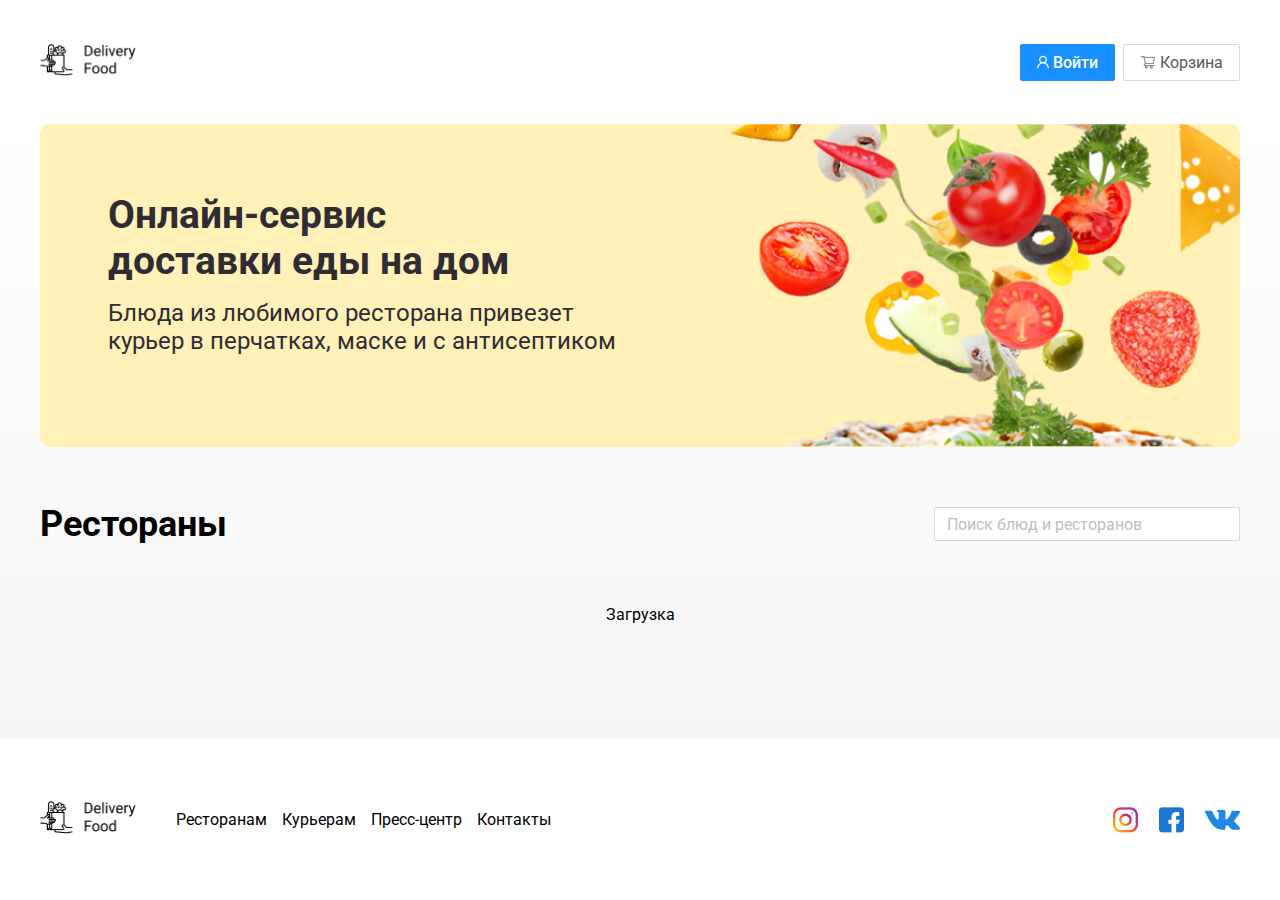
<file: index.html>
<!doctype html>
<html lang="ru">
<head>
  <meta charset="UTF-8">
  <meta
    name="viewport"
    content="width=device-width, user-scalable=no, initial-scale=1.0, maximum-scale=1.0, minimum-scale=1.0"
  >
  <meta
    http-equiv="X-UA-Compatible"
    content="ie=edge"
  >
  <link rel="preconnect" href="https://fonts.googleapis.com">
  <link rel="preconnect" href="https://fonts.gstatic.com" crossorigin>
  <link href="https://fonts.googleapis.com/css2?family=Roboto:ital,wght@0,100..900;1,100..900&display=swap" rel="stylesheet">
  <link
    rel="stylesheet"
    href="./css/style.css"
  >
  <script src="./script/index.js" defer></script>
  <title>Delivery Food</title>
</head>

<body>
<div class="page-wrapper">
  <header class="header">
    <div class="container">
      <div class="header-box">
        <a href="./index.html" class="header-logo logo">
          <img
            src="./images/logo.png"
            alt="logo"
          >
        </a>
        <div class="header-controls">
          <button class="btn btn-primary"
            type="button"
          >
            <svg xmlns="http://www.w3.org/2000/svg" width="12" height="14" viewBox="0 0 12 14" fill="none">
              <path d="M11.4143 10.9312C11.1196 10.2331 10.6919 9.59891 10.155 9.06406C9.61971 8.52767 8.98564 8.10001 8.28778 7.80469C8.28153 7.80156 8.27528 7.8 8.26903 7.79688C9.24247 7.09375 9.87528 5.94844 9.87528 4.65625C9.87528 2.51562 8.14091 0.78125 6.00028 0.78125C3.85966 0.78125 2.12528 2.51562 2.12528 4.65625C2.12528 5.94844 2.7581 7.09375 3.73153 7.79844C3.72528 7.80156 3.71903 7.80312 3.71278 7.80625C3.01278 8.10156 2.38466 8.525 1.8456 9.06563C1.3092 9.60089 0.88154 10.235 0.586221 10.9328C0.296099 11.616 0.13963 12.3485 0.125283 13.0906C0.124866 13.1073 0.127791 13.1239 0.133886 13.1394C0.139981 13.1549 0.149122 13.1691 0.160771 13.181C0.17242 13.193 0.186342 13.2025 0.201715 13.2089C0.217088 13.2154 0.233602 13.2188 0.250283 13.2188H1.18778C1.25653 13.2188 1.31122 13.1641 1.31278 13.0969C1.34403 11.8906 1.82841 10.7609 2.68466 9.90469C3.5706 9.01875 4.74716 8.53125 6.00028 8.53125C7.25341 8.53125 8.42997 9.01875 9.31591 9.90469C10.1722 10.7609 10.6565 11.8906 10.6878 13.0969C10.6893 13.1656 10.744 13.2188 10.8128 13.2188H11.7503C11.767 13.2188 11.7835 13.2154 11.7989 13.2089C11.8142 13.2025 11.8281 13.193 11.8398 13.181C11.8514 13.1691 11.8606 13.1549 11.8667 13.1394C11.8728 13.1239 11.8757 13.1073 11.8753 13.0906C11.8597 12.3437 11.705 11.6172 11.4143 10.9312V10.9312ZM6.00028 7.34375C5.2831 7.34375 4.6081 7.06406 4.10028 6.55625C3.59247 6.04844 3.31278 5.37344 3.31278 4.65625C3.31278 3.93906 3.59247 3.26406 4.10028 2.75625C4.6081 2.24844 5.2831 1.96875 6.00028 1.96875C6.71747 1.96875 7.39247 2.24844 7.90028 2.75625C8.4081 3.26406 8.68778 3.93906 8.68778 4.65625C8.68778 5.37344 8.4081 6.04844 7.90028 6.55625C7.39247 7.06406 6.71747 7.34375 6.00028 7.34375Z" fill="white"/>
            </svg>
            Войти

          </button>
          <button class="btn btn-outline" id="card-button"
            type="button"
          >
            <svg xmlns="http://www.w3.org/2000/svg" width="16" height="16" viewBox="0 0 16 16" fill="none">
              <path d="M14.4202 10.9672H5.11549L5.58268 10.0156L13.3452 10.0016C13.6077 10.0016 13.8327 9.81406 13.8796 9.55469L14.9546 3.5375C14.9827 3.37969 14.9405 3.21719 14.8374 3.09375C14.7864 3.033 14.7228 2.98407 14.6511 2.95034C14.5793 2.91661 14.501 2.8989 14.4217 2.89844L4.54674 2.86562L4.46237 2.46875C4.40924 2.21562 4.18112 2.03125 3.92174 2.03125H1.50768C1.36139 2.03125 1.2211 2.08936 1.11766 2.1928C1.01423 2.29624 0.956116 2.43653 0.956116 2.58281C0.956116 2.7291 1.01423 2.86939 1.11766 2.97283C1.2211 3.07626 1.36139 3.13438 1.50768 3.13438H3.47487L3.84362 4.8875L4.75143 9.28281L3.58268 11.1906C3.52198 11.2725 3.48543 11.3698 3.47714 11.4714C3.46886 11.573 3.48918 11.675 3.5358 11.7656C3.62955 11.9516 3.81862 12.0688 4.02799 12.0688H5.00924C4.80005 12.3466 4.68706 12.685 4.68737 13.0328C4.68737 13.9172 5.40612 14.6359 6.29049 14.6359C7.17487 14.6359 7.89362 13.9172 7.89362 13.0328C7.89362 12.6844 7.77799 12.3453 7.57174 12.0688H10.0889C9.87974 12.3466 9.76675 12.685 9.76705 13.0328C9.76705 13.9172 10.4858 14.6359 11.3702 14.6359C12.2546 14.6359 12.9733 13.9172 12.9733 13.0328C12.9733 12.6844 12.8577 12.3453 12.6514 12.0688H14.4217C14.7249 12.0688 14.9733 11.8219 14.9733 11.5172C14.9724 11.3711 14.9137 11.2312 14.8101 11.1282C14.7065 11.0251 14.5663 10.9673 14.4202 10.9672V10.9672ZM4.77643 3.95312L13.7733 3.98281L12.8921 8.91719L5.82487 8.92969L4.77643 3.95312ZM6.29049 13.5266C6.01862 13.5266 5.79674 13.3047 5.79674 13.0328C5.79674 12.7609 6.01862 12.5391 6.29049 12.5391C6.56237 12.5391 6.78424 12.7609 6.78424 13.0328C6.78424 13.1638 6.73222 13.2894 6.63962 13.3819C6.54703 13.4745 6.42144 13.5266 6.29049 13.5266V13.5266ZM11.3702 13.5266C11.0983 13.5266 10.8764 13.3047 10.8764 13.0328C10.8764 12.7609 11.0983 12.5391 11.3702 12.5391C11.6421 12.5391 11.8639 12.7609 11.8639 13.0328C11.8639 13.1638 11.8119 13.2894 11.7193 13.3819C11.6267 13.4745 11.5011 13.5266 11.3702 13.5266V13.5266Z" fill="#8C8C8C"/>
            </svg>
            Корзина
          </button>
        </div>
      </div>
    </div>
  </header>

  <main class="main">
  <section class="banner">
    <div class="container">
      <div class="banner-item">
        <h2 class="banner-item--title">
          Онлайн-сервис  <br/>доставки еды на дом
        </h2>
        <p class="banner-item--subtitle">Блюда из любимого ресторана привезет курьер в перчатках, маске и с антисептиком</p>
      </div>

    </div>
  </section>
  <section class="products">
    <div class="container">
      <div class="products-header">
        <h3 class="products-header--title">
          Рестораны
        </h3>
        <input
          class="products-header--search"
          type="text"
          placeholder="Поиск блюд и ресторанов"
        />
      </div>
      <div class="products-wrapper" id="rest-container">
        <a href="./goods.html" class="products-card">
          <div class="products-card__image">
            <img
              src="./images/rests/pizza-plus.jpg"
              alt="pizza plus"
            >
          </div>
          <div class="products-card__description">
            <div class="products-card__description-row">
              <h4 class="products-card__description--title">Пицца плюс</h4>
              <div class="products-card__description--badge">
                50 мин
              </div>
            </div>
            <div class="products-card__description-row">
              <div class="products-card__description-info">
                <div class="products-card__description-info--rating">
                  <img
                    src="./images/star.svg"
                    alt="star"
                  >
                  4.5
                </div>
                <div class="products-card__description-info--price"> От 900 ₽ </div>
                <div class="products-card__description-info--group"> Пицца </div>
              </div>
            </div>
            </div>
        </a>
        <a href="./goods.html" class="products-card">
          <div class="products-card__image">
            <img
              src="./images/rests/tanuki.jpg"
              alt="tanuki"
            >
          </div>
          <div class="products-card__description">
            <div class="products-card__description-row">
              <h4 class="products-card__description--title">Тануки </h4>
              <div class="products-card__description--badge">
                50 мин
              </div>
            </div>
            <div class="products-card__description-row">
              <div class="products-card__description-info">
                <div class="products-card__description-info--rating">
                  <img
                    src="./images/star.svg"
                    alt="star"
                  >
                  4.5
                </div>
                <div class="products-card__description-info--price"> От 900 ₽ </div>
                <div class="products-card__description-info--group"> Пицца </div>
              </div>
            </div>
          </div>
        </a>
        <a href="./goods.html" class="products-card">
          <div class="products-card__image">
            <img
              src="./images/rests/food-band.jpg"
              alt="FoodBand"
            >
          </div>
          <div class="products-card__description">
            <div class="products-card__description-row">
              <h4 class="products-card__description--title">FoodBand</h4>
              <div class="products-card__description--badge">
                50 мин
              </div>
            </div>
            <div class="products-card__description-row">
              <div class="products-card__description-info">
                <div class="products-card__description-info--rating">
                  <img
                    src="./images/star.svg"
                    alt="star"
                  >
                  4.5
                </div>
                <div class="products-card__description-info--price"> От 900 ₽ </div>
                <div class="products-card__description-info--group"> Пицца </div>
              </div>
            </div>
          </div>
        </a>
        <a href="./goods.html" class="products-card">
          <div class="products-card__image">
            <img
              src="./images/rests/greedy-pizza.jpg"
              alt="greedy-pizza"
            >
          </div>
          <div class="products-card__description">
            <div class="products-card__description-row">
              <h4 class="products-card__description--title">Жадина-пицца</h4>
              <div class="products-card__description--badge">
                50 мин
              </div>
            </div>
            <div class="products-card__description-row">
              <div class="products-card__description-info">
                <div class="products-card__description-info--rating">
                  <img
                    src="./images/star.svg"
                    alt="star"
                  >
                  4.5
                </div>
                <div class="products-card__description-info--price"> От 900 ₽ </div>
                <div class="products-card__description-info--group"> Пицца </div>
              </div>
            </div>
          </div>
        </a>
        <a href="./goods.html" class="products-card">
          <div class="products-card__image">
            <img
              src="./images/rests/food-point.jpg"
              alt="food point"
            >
          </div>
          <div class="products-card__description">
            <div class="products-card__description-row">
              <h4 class="products-card__description--title">Точка еды</h4>
              <div class="products-card__description--badge">
                50 мин
              </div>
            </div>
            <div class="products-card__description-row">
              <div class="products-card__description-info">
                <div class="products-card__description-info--rating">
                  <img
                    src="./images/star.svg"
                    alt="star"
                  >
                  4.5
                </div>
                <div class="products-card__description-info--price"> От 900 ₽ </div>
                <div class="products-card__description-info--group"> Пицца </div>
              </div>
            </div>
          </div>
        </a>
        <a href="./goods.html" class="products-card">
          <div class="products-card__image">
            <img
              src="./images/rests/pizza-burger.jpg"
              alt="pizza burger"
            >
          </div>
          <div class="products-card__description">
            <div class="products-card__description-row">
              <h4 class="products-card__description--title">PizzaBurger</h4>
              <div class="products-card__description--badge">
                50 мин
              </div>
            </div>
            <div class="products-card__description-row">
              <div class="products-card__description-info">
                <div class="products-card__description-info--rating">
                  <img
                    src="./images/star.svg"
                    alt="star"
                  >
                  4.5
                </div>
                <div class="products-card__description-info--price"> От 900 ₽ </div>
                <div class="products-card__description-info--group"> Пицца </div>
              </div>
            </div>
          </div>
        </a>
      </div>
    </div>
  </section>
  </main>

  <div class="card-modal__overlay">
    <div class="card-modal">
      <div class="card-modal__header">
        <h2 class="card-modal__header--title">Корзина</h2>
        <span class="card-modal__header--close">
          <svg xmlns="http://www.w3.org/2000/svg" width="26" height="26" viewBox="0 0 26 26" fill="none">
            <path d="M16.0035 13L25.3506 3.65245C25.6077 3.39513 25.7496 3.05184 25.75 2.68578C25.75 2.31952 25.6081 1.97582 25.3506 1.71891L24.5315 0.900011C24.274 0.642084 23.9307 0.500824 23.5642 0.500824C23.1984 0.500824 22.8551 0.642084 22.5976 0.900011L13.2504 10.247L3.90285 0.900011C3.64573 0.642084 3.30224 0.500824 2.93598 0.500824C2.57012 0.500824 2.22663 0.642084 1.96951 0.900011L1.15 1.71891C0.616667 2.25225 0.616667 3.11973 1.15 3.65245L10.4974 13L1.15 22.3472C0.892683 22.6049 0.751016 22.9482 0.751016 23.3142C0.751016 23.6803 0.892683 24.0236 1.15 24.2811L1.96931 25.1C2.22642 25.3577 2.57012 25.4992 2.93577 25.4992C3.30203 25.4992 3.64553 25.3577 3.90264 25.1L13.2502 15.7529L22.5974 25.1C22.8549 25.3577 23.1982 25.4992 23.564 25.4992H23.5644C23.9305 25.4992 24.2738 25.3577 24.5313 25.1L25.3504 24.2811C25.6075 24.0238 25.7494 23.6803 25.7494 23.3142C25.7494 22.9482 25.6075 22.6049 25.3504 22.3474L16.0035 13Z" fill="black"/>
          </svg>
        </span>
      </div>
      <div class="card-modal__body">
        <div class="card-item">
          <p class="card-item__title">
            Ролл угорь стандарт
          </p>
          <div class="card-item__controls">
            <div class="card-item__controls--price">
              250 ₽
            </div>
            <button class="btn btn-outline"
                    type="button"
            >-</button>
            <div class="card-item__controls--count">1</div>
            <button class="btn btn-outline"
                    type="button"
            >+</button>
          </div>
        </div>
        <div class="card-item">
          <p class="card-item__title">
            Ролл угорь стандарт
          </p>
          <div class="card-item__controls">
            <div class="card-item__controls--price">
              250 ₽
            </div>
            <button class="btn btn-outline"
                    type="button"
            >-</button>
            <div class="card-item__controls--count">1</div>
            <button class="btn btn-outline"
                    type="button"
            >+</button>
          </div>
        </div>
        <div class="card-item">
          <p class="card-item__title">
            Ролл угорь стандарт
          </p>
          <div class="card-item__controls">
            <div class="card-item__controls--price">
              250 ₽
            </div>
            <button class="btn btn-outline"
                    type="button"
            >-</button>
            <div class="card-item__controls--count">1</div>
            <button class="btn btn-outline"
                    type="button"
            >+</button>
          </div>
        </div>
        <div class="card-item">
          <p class="card-item__title">
            Ролл угорь стандарт
          </p>
          <div class="card-item__controls">
            <div class="card-item__controls--price">
              250 ₽
            </div>
            <button class="btn btn-outline"
                    type="button"
            >-</button>
            <div class="card-item__controls--count">1</div>
            <button class="btn btn-outline"
                    type="button"
            >+</button>
          </div>
        </div>
        <div class="card-item">
          <p class="card-item__title">
            Ролл угорь стандарт
          </p>
          <div class="card-item__controls">
            <div class="card-item__controls--price">
              250 ₽
            </div>
            <button class="btn btn-outline"
                    type="button"
            >-</button>
            <div class="card-item__controls--count">1</div>
            <button class="btn btn-outline"
                    type="button"
            >+</button>
          </div>
        </div>

      </div>
      <div class="card-modal__footer">
        <div class="card-modal__footer--price">
          1250 ₽
        </div>
        <div class="card-modal__footer--controls">
          <button class="btn btn-primary"
                  type="button"
          >
            Оформить заказ
          </button>
          <button class="btn btn-outline"
                  type="button"
          >
            Отмена
          </button>
        </div>
      </div>
    </div>
  </div>

  <footer class="footer">
    <div class="container">
      <div class="footer-box">
        <a href="./index.html" class="footer-logo logo">
          <img
            src="./images/logo.png"
            alt="logo"
          >
        </a>

      <div class="footer-nav">
        <ul>
          <li>Ресторанам</li>
          <li>Курьерам</li>
          <li>Пресс-центр</li>
          <li>Контакты</li>
        </ul>
      </div>
      <div class="footer-social">
        <img
          src="./images/socials/instagram.png"
          alt="instagram"
        >
        <img
          src="./images/socials/facebook.png"
          alt="facebook"
        >
        <img
          src="./images/socials/vk.png"
          alt="vk"
        >
      </div>
      </div>
    </div>
  </footer>
</div>
</body>
</html>
</file>
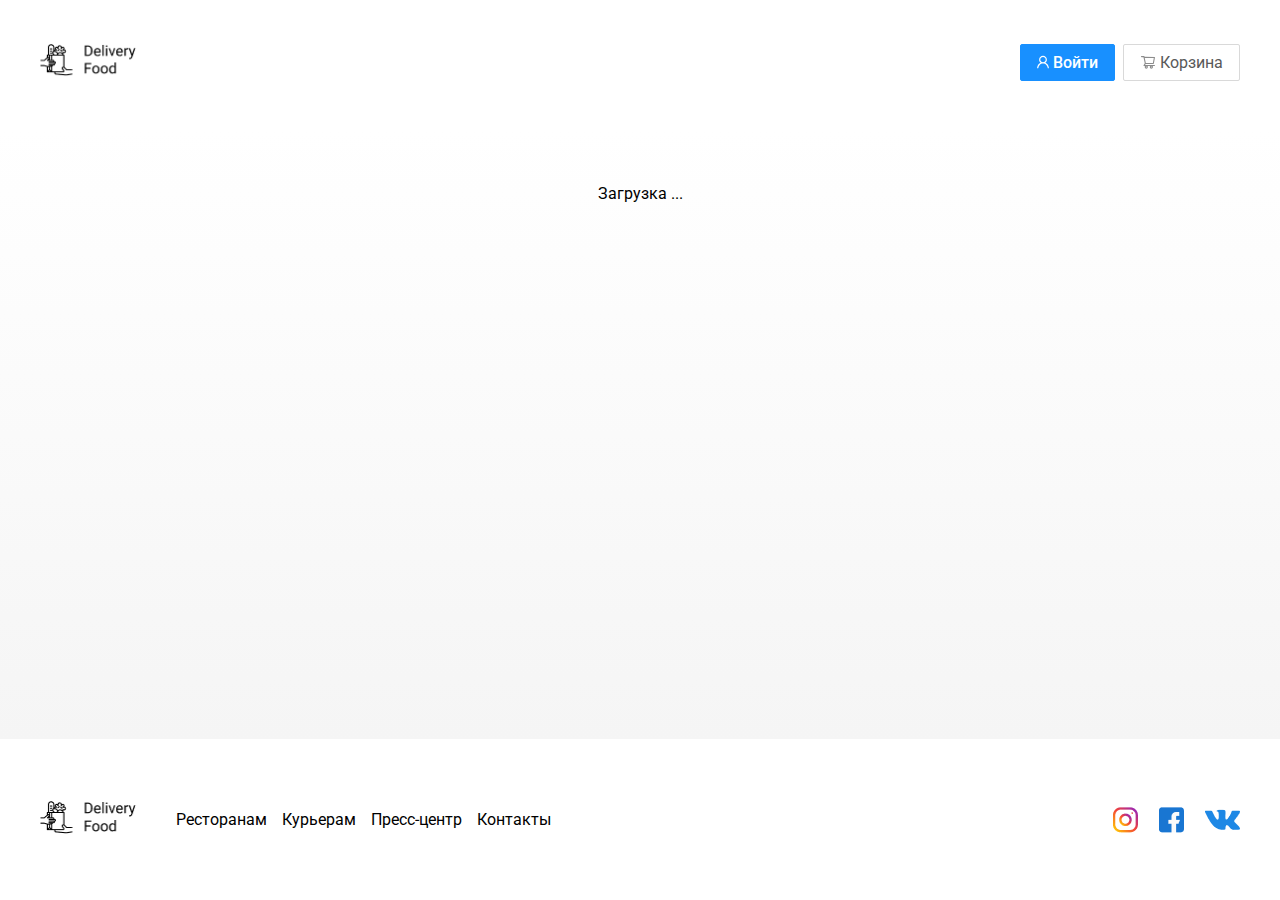
<file: goods.html>
<!doctype html>
<html lang="ru">
<head>
  <meta charset="UTF-8">
  <meta
    name="viewport"
    content="width=device-width, user-scalable=no, initial-scale=1.0, maximum-scale=1.0, minimum-scale=1.0"
  >
  <meta
    http-equiv="X-UA-Compatible"
    content="ie=edge"
  >
  <link rel="preconnect" href="https://fonts.googleapis.com">
  <link rel="preconnect" href="https://fonts.gstatic.com" crossorigin>
  <link href="https://fonts.googleapis.com/css2?family=Roboto:ital,wght@0,100..900;1,100..900&display=swap" rel="stylesheet">
  <link
    rel="stylesheet"
    href="./css/style.css"
  >
  <script src="./script/index.js" defer></script>
  <title>Delivery Food</title>

</head>
<body>
<div class="page-wrapper">
  <header class="header">
    <div class="container">
      <div class="header-box">
        <a href="./index.html" class="header-logo logo">
          <img
            src="./images/logo.png"
            alt="logo"
          >
        </a>
        <div class="header-controls">
          <button class="btn btn-primary"
            type="button"
          >
            <svg xmlns="http://www.w3.org/2000/svg" width="12" height="14" viewBox="0 0 12 14" fill="none">
              <path d="M11.4143 10.9312C11.1196 10.2331 10.6919 9.59891 10.155 9.06406C9.61971 8.52767 8.98564 8.10001 8.28778 7.80469C8.28153 7.80156 8.27528 7.8 8.26903 7.79688C9.24247 7.09375 9.87528 5.94844 9.87528 4.65625C9.87528 2.51562 8.14091 0.78125 6.00028 0.78125C3.85966 0.78125 2.12528 2.51562 2.12528 4.65625C2.12528 5.94844 2.7581 7.09375 3.73153 7.79844C3.72528 7.80156 3.71903 7.80312 3.71278 7.80625C3.01278 8.10156 2.38466 8.525 1.8456 9.06563C1.3092 9.60089 0.88154 10.235 0.586221 10.9328C0.296099 11.616 0.13963 12.3485 0.125283 13.0906C0.124866 13.1073 0.127791 13.1239 0.133886 13.1394C0.139981 13.1549 0.149122 13.1691 0.160771 13.181C0.17242 13.193 0.186342 13.2025 0.201715 13.2089C0.217088 13.2154 0.233602 13.2188 0.250283 13.2188H1.18778C1.25653 13.2188 1.31122 13.1641 1.31278 13.0969C1.34403 11.8906 1.82841 10.7609 2.68466 9.90469C3.5706 9.01875 4.74716 8.53125 6.00028 8.53125C7.25341 8.53125 8.42997 9.01875 9.31591 9.90469C10.1722 10.7609 10.6565 11.8906 10.6878 13.0969C10.6893 13.1656 10.744 13.2188 10.8128 13.2188H11.7503C11.767 13.2188 11.7835 13.2154 11.7989 13.2089C11.8142 13.2025 11.8281 13.193 11.8398 13.181C11.8514 13.1691 11.8606 13.1549 11.8667 13.1394C11.8728 13.1239 11.8757 13.1073 11.8753 13.0906C11.8597 12.3437 11.705 11.6172 11.4143 10.9312V10.9312ZM6.00028 7.34375C5.2831 7.34375 4.6081 7.06406 4.10028 6.55625C3.59247 6.04844 3.31278 5.37344 3.31278 4.65625C3.31278 3.93906 3.59247 3.26406 4.10028 2.75625C4.6081 2.24844 5.2831 1.96875 6.00028 1.96875C6.71747 1.96875 7.39247 2.24844 7.90028 2.75625C8.4081 3.26406 8.68778 3.93906 8.68778 4.65625C8.68778 5.37344 8.4081 6.04844 7.90028 6.55625C7.39247 7.06406 6.71747 7.34375 6.00028 7.34375Z" fill="white"/>
            </svg>
            Войти

          </button>
          <button class="btn btn-outline" id="card-button"
            type="button"
          >
            <svg xmlns="http://www.w3.org/2000/svg" width="16" height="16" viewBox="0 0 16 16" fill="none">
              <path d="M14.4202 10.9672H5.11549L5.58268 10.0156L13.3452 10.0016C13.6077 10.0016 13.8327 9.81406 13.8796 9.55469L14.9546 3.5375C14.9827 3.37969 14.9405 3.21719 14.8374 3.09375C14.7864 3.033 14.7228 2.98407 14.6511 2.95034C14.5793 2.91661 14.501 2.8989 14.4217 2.89844L4.54674 2.86562L4.46237 2.46875C4.40924 2.21562 4.18112 2.03125 3.92174 2.03125H1.50768C1.36139 2.03125 1.2211 2.08936 1.11766 2.1928C1.01423 2.29624 0.956116 2.43653 0.956116 2.58281C0.956116 2.7291 1.01423 2.86939 1.11766 2.97283C1.2211 3.07626 1.36139 3.13438 1.50768 3.13438H3.47487L3.84362 4.8875L4.75143 9.28281L3.58268 11.1906C3.52198 11.2725 3.48543 11.3698 3.47714 11.4714C3.46886 11.573 3.48918 11.675 3.5358 11.7656C3.62955 11.9516 3.81862 12.0688 4.02799 12.0688H5.00924C4.80005 12.3466 4.68706 12.685 4.68737 13.0328C4.68737 13.9172 5.40612 14.6359 6.29049 14.6359C7.17487 14.6359 7.89362 13.9172 7.89362 13.0328C7.89362 12.6844 7.77799 12.3453 7.57174 12.0688H10.0889C9.87974 12.3466 9.76675 12.685 9.76705 13.0328C9.76705 13.9172 10.4858 14.6359 11.3702 14.6359C12.2546 14.6359 12.9733 13.9172 12.9733 13.0328C12.9733 12.6844 12.8577 12.3453 12.6514 12.0688H14.4217C14.7249 12.0688 14.9733 11.8219 14.9733 11.5172C14.9724 11.3711 14.9137 11.2312 14.8101 11.1282C14.7065 11.0251 14.5663 10.9673 14.4202 10.9672V10.9672ZM4.77643 3.95312L13.7733 3.98281L12.8921 8.91719L5.82487 8.92969L4.77643 3.95312ZM6.29049 13.5266C6.01862 13.5266 5.79674 13.3047 5.79674 13.0328C5.79674 12.7609 6.01862 12.5391 6.29049 12.5391C6.56237 12.5391 6.78424 12.7609 6.78424 13.0328C6.78424 13.1638 6.73222 13.2894 6.63962 13.3819C6.54703 13.4745 6.42144 13.5266 6.29049 13.5266V13.5266ZM11.3702 13.5266C11.0983 13.5266 10.8764 13.3047 10.8764 13.0328C10.8764 12.7609 11.0983 12.5391 11.3702 12.5391C11.6421 12.5391 11.8639 12.7609 11.8639 13.0328C11.8639 13.1638 11.8119 13.2894 11.7193 13.3819C11.6267 13.4745 11.5011 13.5266 11.3702 13.5266V13.5266Z" fill="#8C8C8C"/>
            </svg>
            Корзина
          </button>
        </div>
      </div>
    </div>
  </header>

  <main class="main">

  <section class="products">
    <div class="container">

      <div class="products-wrapper" id="goods-container">
        <a class="products-card">
          <div class="products-card__image">
            <img
              src="./images/goods/good-1.jpg"
              alt="good-1"
            >
          </div>
          <div class="products-card__description">
            <div class="products-card__description-row">
              <h5 class="products-card__description--name">Ролл угорь стандарт</h5>
            </div>
            <div class="products-card__description-row">
              <p class="products-card__description--text">
                Рис, угорь, соус унаги, кунжут, водоросли нори.
              </p>
            </div>
            <div class="products-card__description-row">
              <div class="products-card__description-controls">
                <button class="btn btn-primary"
                        type="button"
                >
                  В корзину
                  <svg xmlns="http://www.w3.org/2000/svg" width="16" height="17" viewBox="0 0 16 17" fill="none">
                    <path d="M14.4202 11.7302H5.11549L5.58268 10.7786L13.3452 10.7646C13.6077 10.7646 13.8327 10.5771 13.8796 10.3177L14.9546 4.3005C14.9827 4.14269 14.9405 3.98019 14.8374 3.85675C14.7864 3.796 14.7228 3.74707 14.6511 3.71334C14.5793 3.67961 14.501 3.6619 14.4217 3.66144L4.54674 3.62863L4.46237 3.23175C4.40924 2.97863 4.18112 2.79425 3.92174 2.79425H1.50768C1.36139 2.79425 1.2211 2.85236 1.11766 2.9558C1.01423 3.05924 0.956116 3.19953 0.956116 3.34581C0.956116 3.4921 1.01423 3.63239 1.11766 3.73583C1.2211 3.83926 1.36139 3.89738 1.50768 3.89738H3.47487L3.84362 5.6505L4.75143 10.0458L3.58268 11.9536C3.52198 12.0355 3.48543 12.1328 3.47714 12.2344C3.46886 12.336 3.48918 12.438 3.5358 12.5286C3.62955 12.7146 3.81862 12.8318 4.02799 12.8318H5.00924C4.80005 13.1096 4.68706 13.448 4.68737 13.7958C4.68737 14.6802 5.40612 15.3989 6.29049 15.3989C7.17487 15.3989 7.89362 14.6802 7.89362 13.7958C7.89362 13.4474 7.77799 13.1083 7.57174 12.8318H10.0889C9.87974 13.1096 9.76675 13.448 9.76705 13.7958C9.76705 14.6802 10.4858 15.3989 11.3702 15.3989C12.2546 15.3989 12.9733 14.6802 12.9733 13.7958C12.9733 13.4474 12.8577 13.1083 12.6514 12.8318H14.4217C14.7249 12.8318 14.9733 12.5849 14.9733 12.2802C14.9724 12.1341 14.9137 11.9942 14.8101 11.8912C14.7065 11.7881 14.5663 11.7303 14.4202 11.7302V11.7302ZM4.77643 4.71613L13.7733 4.74581L12.8921 9.68019L5.82487 9.69269L4.77643 4.71613ZM6.29049 14.2896C6.01862 14.2896 5.79674 14.0677 5.79674 13.7958C5.79674 13.5239 6.01862 13.3021 6.29049 13.3021C6.56237 13.3021 6.78424 13.5239 6.78424 13.7958C6.78424 13.9268 6.73222 14.0524 6.63962 14.1449C6.54703 14.2375 6.42144 14.2896 6.29049 14.2896V14.2896ZM11.3702 14.2896C11.0983 14.2896 10.8764 14.0677 10.8764 13.7958C10.8764 13.5239 11.0983 13.3021 11.3702 13.3021C11.6421 13.3021 11.8639 13.5239 11.8639 13.7958C11.8639 13.9268 11.8119 14.0524 11.7193 14.1449C11.6267 14.2375 11.5011 14.2896 11.3702 14.2896V14.2896Z" fill="white"/>
                  </svg>
                </button>
                <span class="products-card__description-controls--price">250 ₽</span>
              </div>
            </div>
          </div>
        </a>
        <div class="products-card">
          <div class="products-card__image">
            <img
              src="./images/goods/good-2.jpg"
              alt="good-2"
            >
          </div>
          <div class="products-card__description">
            <div class="products-card__description-row">
              <h5 class="products-card__description--name">Калифорния лосось стандарт</h5>
            </div>
            <div class="products-card__description-row">
              <p class="products-card__description--text">
                Рис, лосось, авокадо, огурец, майонез, икра масаго, водоросли нори.
              </p>
            </div>
            <div class="products-card__description-row">
              <div class="products-card__description-controls">
                <button class="btn btn-primary"
                        type="button"
                >
                  В корзину
                  <svg xmlns="http://www.w3.org/2000/svg" width="16" height="17" viewBox="0 0 16 17" fill="none">
                    <path d="M14.4202 11.7302H5.11549L5.58268 10.7786L13.3452 10.7646C13.6077 10.7646 13.8327 10.5771 13.8796 10.3177L14.9546 4.3005C14.9827 4.14269 14.9405 3.98019 14.8374 3.85675C14.7864 3.796 14.7228 3.74707 14.6511 3.71334C14.5793 3.67961 14.501 3.6619 14.4217 3.66144L4.54674 3.62863L4.46237 3.23175C4.40924 2.97863 4.18112 2.79425 3.92174 2.79425H1.50768C1.36139 2.79425 1.2211 2.85236 1.11766 2.9558C1.01423 3.05924 0.956116 3.19953 0.956116 3.34581C0.956116 3.4921 1.01423 3.63239 1.11766 3.73583C1.2211 3.83926 1.36139 3.89738 1.50768 3.89738H3.47487L3.84362 5.6505L4.75143 10.0458L3.58268 11.9536C3.52198 12.0355 3.48543 12.1328 3.47714 12.2344C3.46886 12.336 3.48918 12.438 3.5358 12.5286C3.62955 12.7146 3.81862 12.8318 4.02799 12.8318H5.00924C4.80005 13.1096 4.68706 13.448 4.68737 13.7958C4.68737 14.6802 5.40612 15.3989 6.29049 15.3989C7.17487 15.3989 7.89362 14.6802 7.89362 13.7958C7.89362 13.4474 7.77799 13.1083 7.57174 12.8318H10.0889C9.87974 13.1096 9.76675 13.448 9.76705 13.7958C9.76705 14.6802 10.4858 15.3989 11.3702 15.3989C12.2546 15.3989 12.9733 14.6802 12.9733 13.7958C12.9733 13.4474 12.8577 13.1083 12.6514 12.8318H14.4217C14.7249 12.8318 14.9733 12.5849 14.9733 12.2802C14.9724 12.1341 14.9137 11.9942 14.8101 11.8912C14.7065 11.7881 14.5663 11.7303 14.4202 11.7302V11.7302ZM4.77643 4.71613L13.7733 4.74581L12.8921 9.68019L5.82487 9.69269L4.77643 4.71613ZM6.29049 14.2896C6.01862 14.2896 5.79674 14.0677 5.79674 13.7958C5.79674 13.5239 6.01862 13.3021 6.29049 13.3021C6.56237 13.3021 6.78424 13.5239 6.78424 13.7958C6.78424 13.9268 6.73222 14.0524 6.63962 14.1449C6.54703 14.2375 6.42144 14.2896 6.29049 14.2896V14.2896ZM11.3702 14.2896C11.0983 14.2896 10.8764 14.0677 10.8764 13.7958C10.8764 13.5239 11.0983 13.3021 11.3702 13.3021C11.6421 13.3021 11.8639 13.5239 11.8639 13.7958C11.8639 13.9268 11.8119 14.0524 11.7193 14.1449C11.6267 14.2375 11.5011 14.2896 11.3702 14.2896V14.2896Z" fill="white"/>
                  </svg>
                </button>
                <span class="products-card__description-controls--price">395 ₽</span>
              </div>
            </div>
          </div>
        </div>
        <div class="products-card">
          <div class="products-card__image">
            <img
              src="./images/goods/good-3.jpg"
              alt="good-3"
            >
          </div>
          <div class="products-card__description">
            <div class="products-card__description-row">
              <h5 class="products-card__description--name">Окинава стандарт</h5>
            </div>
            <div class="products-card__description-row">
              <p class="products-card__description--text">
                Рис, креветка отварная, сыр сливочный, лосось, огурец свежий...
              </p>
            </div>
            <div class="products-card__description-row">
              <div class="products-card__description-controls">
                <button class="btn btn-primary"
                        type="button"
                >
                  В корзину
                  <svg xmlns="http://www.w3.org/2000/svg" width="16" height="17" viewBox="0 0 16 17" fill="none">
                    <path d="M14.4202 11.7302H5.11549L5.58268 10.7786L13.3452 10.7646C13.6077 10.7646 13.8327 10.5771 13.8796 10.3177L14.9546 4.3005C14.9827 4.14269 14.9405 3.98019 14.8374 3.85675C14.7864 3.796 14.7228 3.74707 14.6511 3.71334C14.5793 3.67961 14.501 3.6619 14.4217 3.66144L4.54674 3.62863L4.46237 3.23175C4.40924 2.97863 4.18112 2.79425 3.92174 2.79425H1.50768C1.36139 2.79425 1.2211 2.85236 1.11766 2.9558C1.01423 3.05924 0.956116 3.19953 0.956116 3.34581C0.956116 3.4921 1.01423 3.63239 1.11766 3.73583C1.2211 3.83926 1.36139 3.89738 1.50768 3.89738H3.47487L3.84362 5.6505L4.75143 10.0458L3.58268 11.9536C3.52198 12.0355 3.48543 12.1328 3.47714 12.2344C3.46886 12.336 3.48918 12.438 3.5358 12.5286C3.62955 12.7146 3.81862 12.8318 4.02799 12.8318H5.00924C4.80005 13.1096 4.68706 13.448 4.68737 13.7958C4.68737 14.6802 5.40612 15.3989 6.29049 15.3989C7.17487 15.3989 7.89362 14.6802 7.89362 13.7958C7.89362 13.4474 7.77799 13.1083 7.57174 12.8318H10.0889C9.87974 13.1096 9.76675 13.448 9.76705 13.7958C9.76705 14.6802 10.4858 15.3989 11.3702 15.3989C12.2546 15.3989 12.9733 14.6802 12.9733 13.7958C12.9733 13.4474 12.8577 13.1083 12.6514 12.8318H14.4217C14.7249 12.8318 14.9733 12.5849 14.9733 12.2802C14.9724 12.1341 14.9137 11.9942 14.8101 11.8912C14.7065 11.7881 14.5663 11.7303 14.4202 11.7302V11.7302ZM4.77643 4.71613L13.7733 4.74581L12.8921 9.68019L5.82487 9.69269L4.77643 4.71613ZM6.29049 14.2896C6.01862 14.2896 5.79674 14.0677 5.79674 13.7958C5.79674 13.5239 6.01862 13.3021 6.29049 13.3021C6.56237 13.3021 6.78424 13.5239 6.78424 13.7958C6.78424 13.9268 6.73222 14.0524 6.63962 14.1449C6.54703 14.2375 6.42144 14.2896 6.29049 14.2896V14.2896ZM11.3702 14.2896C11.0983 14.2896 10.8764 14.0677 10.8764 13.7958C10.8764 13.5239 11.0983 13.3021 11.3702 13.3021C11.6421 13.3021 11.8639 13.5239 11.8639 13.7958C11.8639 13.9268 11.8119 14.0524 11.7193 14.1449C11.6267 14.2375 11.5011 14.2896 11.3702 14.2896V14.2896Z" fill="white"/>
                  </svg>
                </button>
                <span class="products-card__description-controls--price">250 ₽</span>
              </div>
            </div>
          </div>

        </div>
        <div class="products-card">
          <div class="products-card__image">
            <img
              src="./images/goods/good-4.jpg"
              alt="good-4"
            >
          </div>
          <div class="products-card__description">
            <div class="products-card__description-row">
              <h5 class="products-card__description--name">Цезарь маки хl</h5>
            </div>
            <div class="products-card__description-row">
              <p class="products-card__description--text">
                Рис, куриная грудка копченая, икра масаго, томат, айсберг, соус цезарь...
              </p>
            </div>
            <div class="products-card__description-row">
              <div class="products-card__description-controls">
                <button class="btn btn-primary"
                        type="button"
                >
                  В корзину
                  <svg xmlns="http://www.w3.org/2000/svg" width="16" height="17" viewBox="0 0 16 17" fill="none">
                    <path d="M14.4202 11.7302H5.11549L5.58268 10.7786L13.3452 10.7646C13.6077 10.7646 13.8327 10.5771 13.8796 10.3177L14.9546 4.3005C14.9827 4.14269 14.9405 3.98019 14.8374 3.85675C14.7864 3.796 14.7228 3.74707 14.6511 3.71334C14.5793 3.67961 14.501 3.6619 14.4217 3.66144L4.54674 3.62863L4.46237 3.23175C4.40924 2.97863 4.18112 2.79425 3.92174 2.79425H1.50768C1.36139 2.79425 1.2211 2.85236 1.11766 2.9558C1.01423 3.05924 0.956116 3.19953 0.956116 3.34581C0.956116 3.4921 1.01423 3.63239 1.11766 3.73583C1.2211 3.83926 1.36139 3.89738 1.50768 3.89738H3.47487L3.84362 5.6505L4.75143 10.0458L3.58268 11.9536C3.52198 12.0355 3.48543 12.1328 3.47714 12.2344C3.46886 12.336 3.48918 12.438 3.5358 12.5286C3.62955 12.7146 3.81862 12.8318 4.02799 12.8318H5.00924C4.80005 13.1096 4.68706 13.448 4.68737 13.7958C4.68737 14.6802 5.40612 15.3989 6.29049 15.3989C7.17487 15.3989 7.89362 14.6802 7.89362 13.7958C7.89362 13.4474 7.77799 13.1083 7.57174 12.8318H10.0889C9.87974 13.1096 9.76675 13.448 9.76705 13.7958C9.76705 14.6802 10.4858 15.3989 11.3702 15.3989C12.2546 15.3989 12.9733 14.6802 12.9733 13.7958C12.9733 13.4474 12.8577 13.1083 12.6514 12.8318H14.4217C14.7249 12.8318 14.9733 12.5849 14.9733 12.2802C14.9724 12.1341 14.9137 11.9942 14.8101 11.8912C14.7065 11.7881 14.5663 11.7303 14.4202 11.7302V11.7302ZM4.77643 4.71613L13.7733 4.74581L12.8921 9.68019L5.82487 9.69269L4.77643 4.71613ZM6.29049 14.2896C6.01862 14.2896 5.79674 14.0677 5.79674 13.7958C5.79674 13.5239 6.01862 13.3021 6.29049 13.3021C6.56237 13.3021 6.78424 13.5239 6.78424 13.7958C6.78424 13.9268 6.73222 14.0524 6.63962 14.1449C6.54703 14.2375 6.42144 14.2896 6.29049 14.2896V14.2896ZM11.3702 14.2896C11.0983 14.2896 10.8764 14.0677 10.8764 13.7958C10.8764 13.5239 11.0983 13.3021 11.3702 13.3021C11.6421 13.3021 11.8639 13.5239 11.8639 13.7958C11.8639 13.9268 11.8119 14.0524 11.7193 14.1449C11.6267 14.2375 11.5011 14.2896 11.3702 14.2896V14.2896Z" fill="white"/>
                  </svg>
                </button>
                <span class="products-card__description-controls--price">250 ₽</span>
              </div>
            </div>
          </div>


        </div>
        <div class="products-card">
          <div class="products-card__image">
            <img
              src="./images/goods/good-5.jpg"
              alt="good-5"
            >
          </div>
          <div class="products-card__description">
            <div class="products-card__description-row">
              <h5 class="products-card__description--name">Ясай маки стандарт 185 г</h5>
            </div>
            <div class="products-card__description-row">
              <p class="products-card__description--text">
                Рис, помидор свежий, перец болгарский, авокадо, огурец, айсберг
              </p>
            </div>
            <div class="products-card__description-row">
              <div class="products-card__description-controls">
                <button class="btn btn-primary"
                        type="button"
                >
                  В корзину
                  <svg xmlns="http://www.w3.org/2000/svg" width="16" height="17" viewBox="0 0 16 17" fill="none">
                    <path d="M14.4202 11.7302H5.11549L5.58268 10.7786L13.3452 10.7646C13.6077 10.7646 13.8327 10.5771 13.8796 10.3177L14.9546 4.3005C14.9827 4.14269 14.9405 3.98019 14.8374 3.85675C14.7864 3.796 14.7228 3.74707 14.6511 3.71334C14.5793 3.67961 14.501 3.6619 14.4217 3.66144L4.54674 3.62863L4.46237 3.23175C4.40924 2.97863 4.18112 2.79425 3.92174 2.79425H1.50768C1.36139 2.79425 1.2211 2.85236 1.11766 2.9558C1.01423 3.05924 0.956116 3.19953 0.956116 3.34581C0.956116 3.4921 1.01423 3.63239 1.11766 3.73583C1.2211 3.83926 1.36139 3.89738 1.50768 3.89738H3.47487L3.84362 5.6505L4.75143 10.0458L3.58268 11.9536C3.52198 12.0355 3.48543 12.1328 3.47714 12.2344C3.46886 12.336 3.48918 12.438 3.5358 12.5286C3.62955 12.7146 3.81862 12.8318 4.02799 12.8318H5.00924C4.80005 13.1096 4.68706 13.448 4.68737 13.7958C4.68737 14.6802 5.40612 15.3989 6.29049 15.3989C7.17487 15.3989 7.89362 14.6802 7.89362 13.7958C7.89362 13.4474 7.77799 13.1083 7.57174 12.8318H10.0889C9.87974 13.1096 9.76675 13.448 9.76705 13.7958C9.76705 14.6802 10.4858 15.3989 11.3702 15.3989C12.2546 15.3989 12.9733 14.6802 12.9733 13.7958C12.9733 13.4474 12.8577 13.1083 12.6514 12.8318H14.4217C14.7249 12.8318 14.9733 12.5849 14.9733 12.2802C14.9724 12.1341 14.9137 11.9942 14.8101 11.8912C14.7065 11.7881 14.5663 11.7303 14.4202 11.7302V11.7302ZM4.77643 4.71613L13.7733 4.74581L12.8921 9.68019L5.82487 9.69269L4.77643 4.71613ZM6.29049 14.2896C6.01862 14.2896 5.79674 14.0677 5.79674 13.7958C5.79674 13.5239 6.01862 13.3021 6.29049 13.3021C6.56237 13.3021 6.78424 13.5239 6.78424 13.7958C6.78424 13.9268 6.73222 14.0524 6.63962 14.1449C6.54703 14.2375 6.42144 14.2896 6.29049 14.2896V14.2896ZM11.3702 14.2896C11.0983 14.2896 10.8764 14.0677 10.8764 13.7958C10.8764 13.5239 11.0983 13.3021 11.3702 13.3021C11.6421 13.3021 11.8639 13.5239 11.8639 13.7958C11.8639 13.9268 11.8119 14.0524 11.7193 14.1449C11.6267 14.2375 11.5011 14.2896 11.3702 14.2896V14.2896Z" fill="white"/>
                  </svg>
                </button>
                <span class="products-card__description-controls--price">250 ₽</span>
              </div>
            </div>
          </div>
        </div>


        <div class="products-card">
          <div class="products-card__image">
            <img
              src="./images/goods/good-6.jpg"
              alt="good-6"
            >
          </div>
          <div class="products-card__description">
            <div class="products-card__description-row">
              <h5 class="products-card__description--name">Ролл с креветкой стандарт</h5>
            </div>
            <div class="products-card__description-row">
              <p class="products-card__description--text">
                Рис, водоросли нори, креветки отварные, сыр сливочный, огурцы
              </p>
            </div>
            <div class="products-card__description-row">
              <div class="products-card__description-controls">
                <button class="btn btn-primary"
                        type="button"
                >
                  В корзину
                  <svg xmlns="http://www.w3.org/2000/svg" width="16" height="17" viewBox="0 0 16 17" fill="none">
                    <path d="M14.4202 11.7302H5.11549L5.58268 10.7786L13.3452 10.7646C13.6077 10.7646 13.8327 10.5771 13.8796 10.3177L14.9546 4.3005C14.9827 4.14269 14.9405 3.98019 14.8374 3.85675C14.7864 3.796 14.7228 3.74707 14.6511 3.71334C14.5793 3.67961 14.501 3.6619 14.4217 3.66144L4.54674 3.62863L4.46237 3.23175C4.40924 2.97863 4.18112 2.79425 3.92174 2.79425H1.50768C1.36139 2.79425 1.2211 2.85236 1.11766 2.9558C1.01423 3.05924 0.956116 3.19953 0.956116 3.34581C0.956116 3.4921 1.01423 3.63239 1.11766 3.73583C1.2211 3.83926 1.36139 3.89738 1.50768 3.89738H3.47487L3.84362 5.6505L4.75143 10.0458L3.58268 11.9536C3.52198 12.0355 3.48543 12.1328 3.47714 12.2344C3.46886 12.336 3.48918 12.438 3.5358 12.5286C3.62955 12.7146 3.81862 12.8318 4.02799 12.8318H5.00924C4.80005 13.1096 4.68706 13.448 4.68737 13.7958C4.68737 14.6802 5.40612 15.3989 6.29049 15.3989C7.17487 15.3989 7.89362 14.6802 7.89362 13.7958C7.89362 13.4474 7.77799 13.1083 7.57174 12.8318H10.0889C9.87974 13.1096 9.76675 13.448 9.76705 13.7958C9.76705 14.6802 10.4858 15.3989 11.3702 15.3989C12.2546 15.3989 12.9733 14.6802 12.9733 13.7958C12.9733 13.4474 12.8577 13.1083 12.6514 12.8318H14.4217C14.7249 12.8318 14.9733 12.5849 14.9733 12.2802C14.9724 12.1341 14.9137 11.9942 14.8101 11.8912C14.7065 11.7881 14.5663 11.7303 14.4202 11.7302V11.7302ZM4.77643 4.71613L13.7733 4.74581L12.8921 9.68019L5.82487 9.69269L4.77643 4.71613ZM6.29049 14.2896C6.01862 14.2896 5.79674 14.0677 5.79674 13.7958C5.79674 13.5239 6.01862 13.3021 6.29049 13.3021C6.56237 13.3021 6.78424 13.5239 6.78424 13.7958C6.78424 13.9268 6.73222 14.0524 6.63962 14.1449C6.54703 14.2375 6.42144 14.2896 6.29049 14.2896V14.2896ZM11.3702 14.2896C11.0983 14.2896 10.8764 14.0677 10.8764 13.7958C10.8764 13.5239 11.0983 13.3021 11.3702 13.3021C11.6421 13.3021 11.8639 13.5239 11.8639 13.7958C11.8639 13.9268 11.8119 14.0524 11.7193 14.1449C11.6267 14.2375 11.5011 14.2896 11.3702 14.2896V14.2896Z" fill="white"/>
                  </svg>
                </button>
                <span class="products-card__description-controls--price">250 ₽</span>
              </div>
            </div>
          </div>

        </div>
      </div>
    </div>
  </section>
  </main>

  <div class="card-modal__overlay">
    <div class="card-modal">
      <div class="card-modal__header">
        <h2 class="card-modal__header--title">Корзина</h2>
        <span class="card-modal__header--close">
          <svg xmlns="http://www.w3.org/2000/svg" width="26" height="26" viewBox="0 0 26 26" fill="none">
            <path d="M16.0035 13L25.3506 3.65245C25.6077 3.39513 25.7496 3.05184 25.75 2.68578C25.75 2.31952 25.6081 1.97582 25.3506 1.71891L24.5315 0.900011C24.274 0.642084 23.9307 0.500824 23.5642 0.500824C23.1984 0.500824 22.8551 0.642084 22.5976 0.900011L13.2504 10.247L3.90285 0.900011C3.64573 0.642084 3.30224 0.500824 2.93598 0.500824C2.57012 0.500824 2.22663 0.642084 1.96951 0.900011L1.15 1.71891C0.616667 2.25225 0.616667 3.11973 1.15 3.65245L10.4974 13L1.15 22.3472C0.892683 22.6049 0.751016 22.9482 0.751016 23.3142C0.751016 23.6803 0.892683 24.0236 1.15 24.2811L1.96931 25.1C2.22642 25.3577 2.57012 25.4992 2.93577 25.4992C3.30203 25.4992 3.64553 25.3577 3.90264 25.1L13.2502 15.7529L22.5974 25.1C22.8549 25.3577 23.1982 25.4992 23.564 25.4992H23.5644C23.9305 25.4992 24.2738 25.3577 24.5313 25.1L25.3504 24.2811C25.6075 24.0238 25.7494 23.6803 25.7494 23.3142C25.7494 22.9482 25.6075 22.6049 25.3504 22.3474L16.0035 13Z" fill="black"/>
          </svg>
        </span>
      </div>
      <div class="card-modal__body">
        <div class="card-item">
          <p class="card-item__title">
            Ролл угорь стандарт
          </p>
          <div class="card-item__controls">
            <div class="card-item__controls--price">
              250 ₽
            </div>
            <button class="btn btn-outline"
                    type="button"
            >-</button>
            <div class="card-item__controls--count">1</div>
            <button class="btn btn-outline"
                    type="button"
            >+</button>
          </div>
        </div>
        <div class="card-item">
          <p class="card-item__title">
            Ролл угорь стандарт
          </p>
          <div class="card-item__controls">
            <div class="card-item__controls--price">
              250 ₽
            </div>
            <button class="btn btn-outline"
                    type="button"
            >-</button>
            <div class="card-item__controls--count">1</div>
            <button class="btn btn-outline"
                    type="button"
            >+</button>
          </div>
        </div>
        <div class="card-item">
          <p class="card-item__title">
            Ролл угорь стандарт
          </p>
          <div class="card-item__controls">
            <div class="card-item__controls--price">
              250 ₽
            </div>
            <button class="btn btn-outline"
                    type="button"
            >-</button>
            <div class="card-item__controls--count">1</div>
            <button class="btn btn-outline"
                    type="button"
            >+</button>
          </div>
        </div>
        <div class="card-item">
          <p class="card-item__title">
            Ролл угорь стандарт
          </p>
          <div class="card-item__controls">
            <div class="card-item__controls--price">
              250 ₽
            </div>
            <button class="btn btn-outline"
                    type="button"
            >-</button>
            <div class="card-item__controls--count">1</div>
            <button class="btn btn-outline"
                    type="button"
            >+</button>
          </div>
        </div>
        <div class="card-item">
          <p class="card-item__title">
            Ролл угорь стандарт
          </p>
          <div class="card-item__controls">
            <div class="card-item__controls--price">
              250 ₽
            </div>
            <button class="btn btn-outline"
                    type="button"
            >-</button>
            <div class="card-item__controls--count">1</div>
            <button class="btn btn-outline"
                    type="button"
            >+</button>
          </div>
        </div>

      </div>
      <div class="card-modal__footer">
        <div class="card-modal__footer--price">
          1250 ₽
        </div>
        <div class="card-modal__footer--controls">
          <button class="btn btn-primary"
                  type="button"
          >
            Оформить заказ
          </button>
          <button class="btn btn-outline"
                  type="button"
          >
            Отмена
          </button>
        </div>
      </div>
    </div>
  </div>

  <footer class="footer">
    <div class="container">
      <div class="footer-box">
        <a href="./index.html" class="footer-logo logo">
          <img
            src="./images/logo.png"
            alt="logo"
          >
        </a>
      <div class="footer-nav">
        <ul>
          <li>Ресторанам</li>
          <li>Курьерам</li>
          <li>Пресс-центр</li>
          <li>Контакты</li>
        </ul>
      </div>
      <div class="footer-social">
        <img
          src="./images/socials/instagram.png"
          alt="instagram"
        >
        <img
          src="./images/socials/facebook.png"
          alt="facebook"
        >
        <img
          src="./images/socials/vk.png"
          alt="vk"
        >
      </div>
      </div>
    </div>
  </footer>
</div>
</body>
</html>
</file>
<file: css/style.css>
* {
  box-sizing: border-box;
  font-family: "Roboto", sans-serif;
  font-style: normal;
  line-height: normal;
  font-size: 16px;
}

body {
  margin: 0;
  padding: 0;
  background: #FFF;
}

.container {
  width: 100%;
  height: 100%;
  max-width: 1230px;
  margin: 0 auto;
  padding: 0 15px;
}

.page-wrapper {
  display: flex;
  flex-direction: column;
  min-height: 100vh;
}

.logo {
  max-width: 100px;
}

.logo img {
  width: 100%;
}

.header {
  display: flex;
  align-items: center;
  min-height: 124px;
}

.header-box {
  height: 100%;
  display: flex;
  align-items: center;
  justify-content: space-between;
}

.header-controls {
  display: flex;
  align-items: center;
  justify-content: flex-end;
  gap: 8px;
}

.btn {
  display: flex;
  justify-content: center;
  padding: 8px 16px;
  align-items: center;
  gap: 4px;
  outline: none;
  font-weight: 400;
  cursor: pointer;
}

.btn-primary {
  font-weight: 500;
  color: #FFFFFF;
  border-radius: 2px;
  background: #1890FF;
  border: 1px solid #1890FF;
}

.btn-outline {
  display: flex;
  padding: 8px 16px;
  align-items: center;
  gap: 4px;
  border-radius: 2px;
  border: 1px solid #D9D9D9;
  background: #FFF;
  color: #595959;
}

main {
  flex-grow: 1;
  background: linear-gradient(180deg, rgba(245, 245, 245, 0.00) 1.04%, #F5F5F5 100%);
}

.banner {
  margin-bottom: 56px;
}

.banner-item {
  background-image: url("../images/banners/banner-image.png");
  background-repeat: no-repeat;
  background-size: contain;
  background-position: center right;
  padding: 68px;
  border-radius: 10px;
  background-color: #FFF1B8;
}

.banner-item--title {
  max-width: 50%;
  color: #302C34;
  font-size: 39px;
  font-weight: 700;
  margin-top: 0;
  margin-bottom: 15px;
}

.banner-item--subtitle {
  max-width: 50%;
  color: #302C34;
  font-size: 24px;
  font-weight: 400;
  margin-top: 0;
}


.products {

}

.products-header {
  display: flex;
  align-items: center;
  justify-content: space-between;
  flex-wrap: wrap;
  gap: 24px;
}

.products-header--title{
  color: #000;
  font-size: 36px;
  font-weight: 700;
  margin: 0;
}

.products-header--search {
  min-width: 306px;
  height: 34px;
  flex-shrink: 0;
  border-radius: 2px;
  border: 1px solid #D9D9D9;
  background: #FFF;
  padding: 5px 12px;
}

.products-header--search:focus {
  outline: none;
  border: 1px solid #D9D9D9;
}

.products-header--search::placeholder {
  color: #BFBFBF;
  font-size: 16px;
  font-weight: 400;
  line-height: 24px;
}

.products-wrapper {
  margin-top: 44px;
  margin-bottom: 90px;
  display: flex;
  flex-wrap: wrap;
  row-gap: 30px;
  column-gap: 24px;
}

.products-card {
  width: calc((100% - 48px) / 3);
  border-radius: 7px;
  background: #FFF;
  box-shadow: 0 4px 12px 0 rgba(0, 0, 0, 0.05);
  overflow: hidden;
  text-decoration: none;
}

.products-card__image {
  width: 100%;
}

.products-card__image img {
  width: 100%;
}

.products-card__description {
  padding: 20px 24px 34px 24px;
}

.products-card__description-row {
  display: flex;
  align-items: center;
  justify-content: space-between;
}

.products-card__description-row:not(:last-child) {
  margin-bottom: 10px;
}

.products-card__description--title {
  color: #000;
  font-size: 24px;
  font-weight: 700;
  line-height: 32px;
  margin: 0;
}

.products-card__description--badge {
  color: #FFF;
  font-size: 12px;
  font-weight: 400;
  line-height: 20px;
  padding: 1px 8px;
  border-radius: 2px;
  background: #262626;
}

.products-card__description-info {
  display: flex;
  align-items: center;
  justify-content: flex-start;
  flex-wrap: wrap;
  row-gap: 25px;
  column-gap: 25px;
}

.products-card__description-info--rating {
  color: #FFC107;
  font-size: 18px;
  font-weight: 700;
  line-height: 32px;
}

.products-card__description-info--price {
  color: #8C8C8C;
  font-size: 18px;
  font-weight: 400;
  line-height: 32px;
}

.products-card__description-info--group {
  color: #8C8C8C;
  font-size: 18px;
  font-weight: 400;
  line-height: 32px;
  position: relative;
}

.products-card__description-info--group::before {
  content: '';
  display: block;
  width: 5px;
  height: 5px;
  border-radius: 50%;
  background-color: #8C8C8C;
  position: absolute;
  left: -14px;
  top: 14px;
}

.products-card__description--name {
  margin: 0;
  color: #000;
  font-size: 24px;
  font-weight: 400;
  line-height: 32px;
}

.products-card__description--text {
  margin: 0;
  color: #8C8C8C;
  font-size: 18px;
  font-weight: 400;
}

.products-card__description-controls {
  display: flex;
  align-items: center;
  justify-content: flex-start;
  flex-wrap: wrap;
  row-gap: 10px;
  column-gap: 30px;
}

.products-card__description-controls--price {
  color: #000;
  font-size: 20px;
  font-weight: 700;
  line-height: 32px;
}

.card-modal__overlay {
  display: none;
  position: fixed;
  top: 0;
  right: 0;
  bottom: 0;
  left: 0;
  background: rgba(0, 0, 0, 0.40);
  align-items: center;
  justify-content: center;
}

.card-modal__overlay.open {
  display: flex;
}

.card-modal {
  width: 100%;
  max-width: 780px;
  padding: 40px 45px;
  border-radius: 5px;
  background: #FFF;
}

.card-modal__header {
  display: flex;
  align-items: center;
  justify-content: space-between;
  margin-bottom: 48px;
}

.card-modal__header--title {
  color: #000;
  font-size: 36px;
  font-weight: 700;
  margin: 0;
}

.card-modal__header--close {
  cursor: pointer;
}

.card-modal__footer {
  display: flex;
  align-items: center;
  justify-content: space-between;
  flex-wrap: wrap;
  gap: 10px;
  margin-top: 50px;
}

.card-modal__footer--price {
  border-radius: 5px;
  background: #262626;
  color: #FAFAFA;
  font-size: 20px;
  font-weight: 700;
  padding: 15px 20px;
}

.card-modal__footer--controls {
  display: flex;
  align-items: center;
  gap: 10px;
}

.card-item {
  display: flex;
  align-items: center;
  justify-content: space-between;
  flex-wrap: wrap;
  gap: 10px;
}

.card-item:not(:last-child) {
  padding-bottom: 10px;
  margin-bottom: 10px;
  border-bottom: 1px solid #D9D9D9;
}

.card-item__title {
  color: #000;
  font-size: 18px;
  font-weight: 400;
  line-height: 32px;
  margin: 0;
}

.card-item__controls {
  display: flex;
  align-items: center;
}

.card-item__controls button {
  border-radius: 2px;
  border: 1px solid #40A9FF;
  background: #FFF;
  color: #40A9FF;
  text-align: center;
  font-size: 14px;
  font-weight: 400;
  line-height: 22px;
}

.card-item__controls--price {
  margin-right: 47px;
  color: #000;
  font-size: 20px;
  font-weight: 700;
  line-height: 32px;
}

.card-item__controls--count {
  margin-left: 15px;
  margin-right: 15px;
}


@media (max-width: 991px) {
  .banner-item {
    background-image: none;
  }

  .banner-item--title,
  .banner-item--subtitle {
    width: 100%;
  }

  .products-card {
    width: calc((100% - 24px) / 2);
  }
}

@media (max-width: 768px) {
  .products-card {
    width: 100%;
  }
}




.footer {
  display: flex;
  align-items: center;
  min-height: 156px;
  padding: 60px 0;
}

.footer-box {
  height: 100%;
  display: flex;
  align-items: center;
  justify-content: space-between;
  gap: 36px;
  flex-wrap: wrap;
}

.footer-nav {
  flex-grow: 1;
}

.footer-nav ul {
  display: flex;
  align-items: center;
  list-style: none;
  font-weight: 400;
  padding: 0;
  margin: 0;
  gap: 15px;
  flex-wrap: wrap;
}

.footer-social {
display: flex;
  align-items: center;
  justify-content: flex-end;
  gap: 20px;
}
</file>
